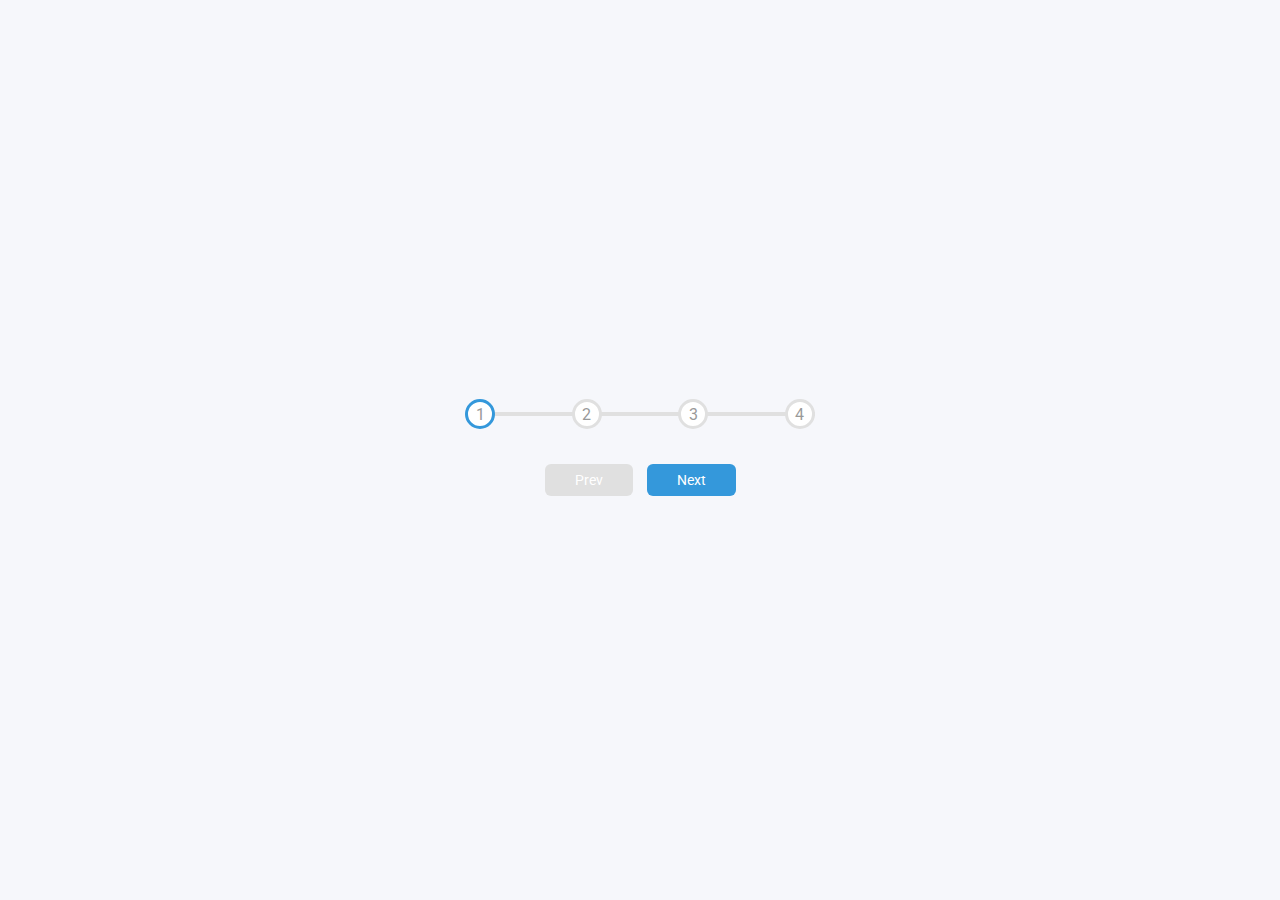
<file: 02 Progress Steps/index.html>
<!DOCTYPE html>
<html lang="en">
  <head>
    <meta charset="UTF-8" />
    <meta http-equiv="X-UA-Compatible" content="IE=edge" />
    <meta name="viewport" content="width=device-width, initial-scale=1.0" />
    <title>Progress Steps</title>
    <link rel="stylesheet" href="style.css" />
  </head>
  <body>
    <div class="container">
      <div class="progress-container">
        <div class="progress" id="progress"></div>
        <div class="circle active">1</div>
        <div class="circle">2</div>
        <div class="circle">3</div>
        <div class="circle">4</div>
      </div>

      <button class="btn" id="prev" disabled>Prev</button>
      <button class="btn" id="next">Next</button>
    </div>

    <script src="script.js"></script>
  </body>
</html>
</file>
<file: 02 Progress Steps/style.css>
@import url("https://fonts.googleapis.com/css2?family=Roboto:wght@400;500&display=swap");

:root {
  --line-border-fill: #3498db;
  --line-border-empty: #e0e0e0;
}

*,
*::after,
*::before {
  box-sizing: border-box;
}

body {
  background-color: #f6f7fb;
  font-family: "Roboto", sans-serif;
  display: flex;
  align-items: center;
  justify-content: center;
  height: 100vh;
  overflow: hidden;
  margin: 0;
}

.container {
  text-align: center;
}

.progress-container {
  display: flex;
  justify-content: space-between;
  position: relative;
  margin-bottom: 30px;
  max-width: 100%;
  width: 350px;
}

.progress-container::before {
  content: "";
  background-color: var(--line-border-empty);
  position: absolute;
  top: 50%;
  left: 0;
  transform: translateY(-50%);
  height: 4px;
  width: 100%;
  z-index: -1;
}

.progress {
  background-color: var(--line-border-fill);
  position: absolute;
  top: 50%;
  left: 0;
  transform: translateY(-50%);
  height: 4px;
  width: 0%;
  z-index: -1;
  transition: 0.4s ease;
}

.circle {
  background-color: #fff;
  color: #999;
  border-radius: 50%;
  height: 30px;
  width: 30px;
  display: flex;
  align-items: center;
  justify-content: center;
  border: 3px solid var(--line-border-empty);
  transition: 0.4s ease;
}

.circle.active {
  border-color: var(--line-border-fill);
}

.btn {
  background-color: var(--line-border-fill);
  color: #fff;
  border: none;
  border-radius: 6px;
  cursor: pointer;
  font-family: inherit;
  padding: 8px 30px;
  margin: 5px;
  font-size: 14px;
}

.btn:active {
  transform: scale(0.98);
}

.btn:focus {
  outline: none;
}

.btn:disabled {
    background-color: var(--line-border-empty);
    cursor: not-allowed;
}
</file>
